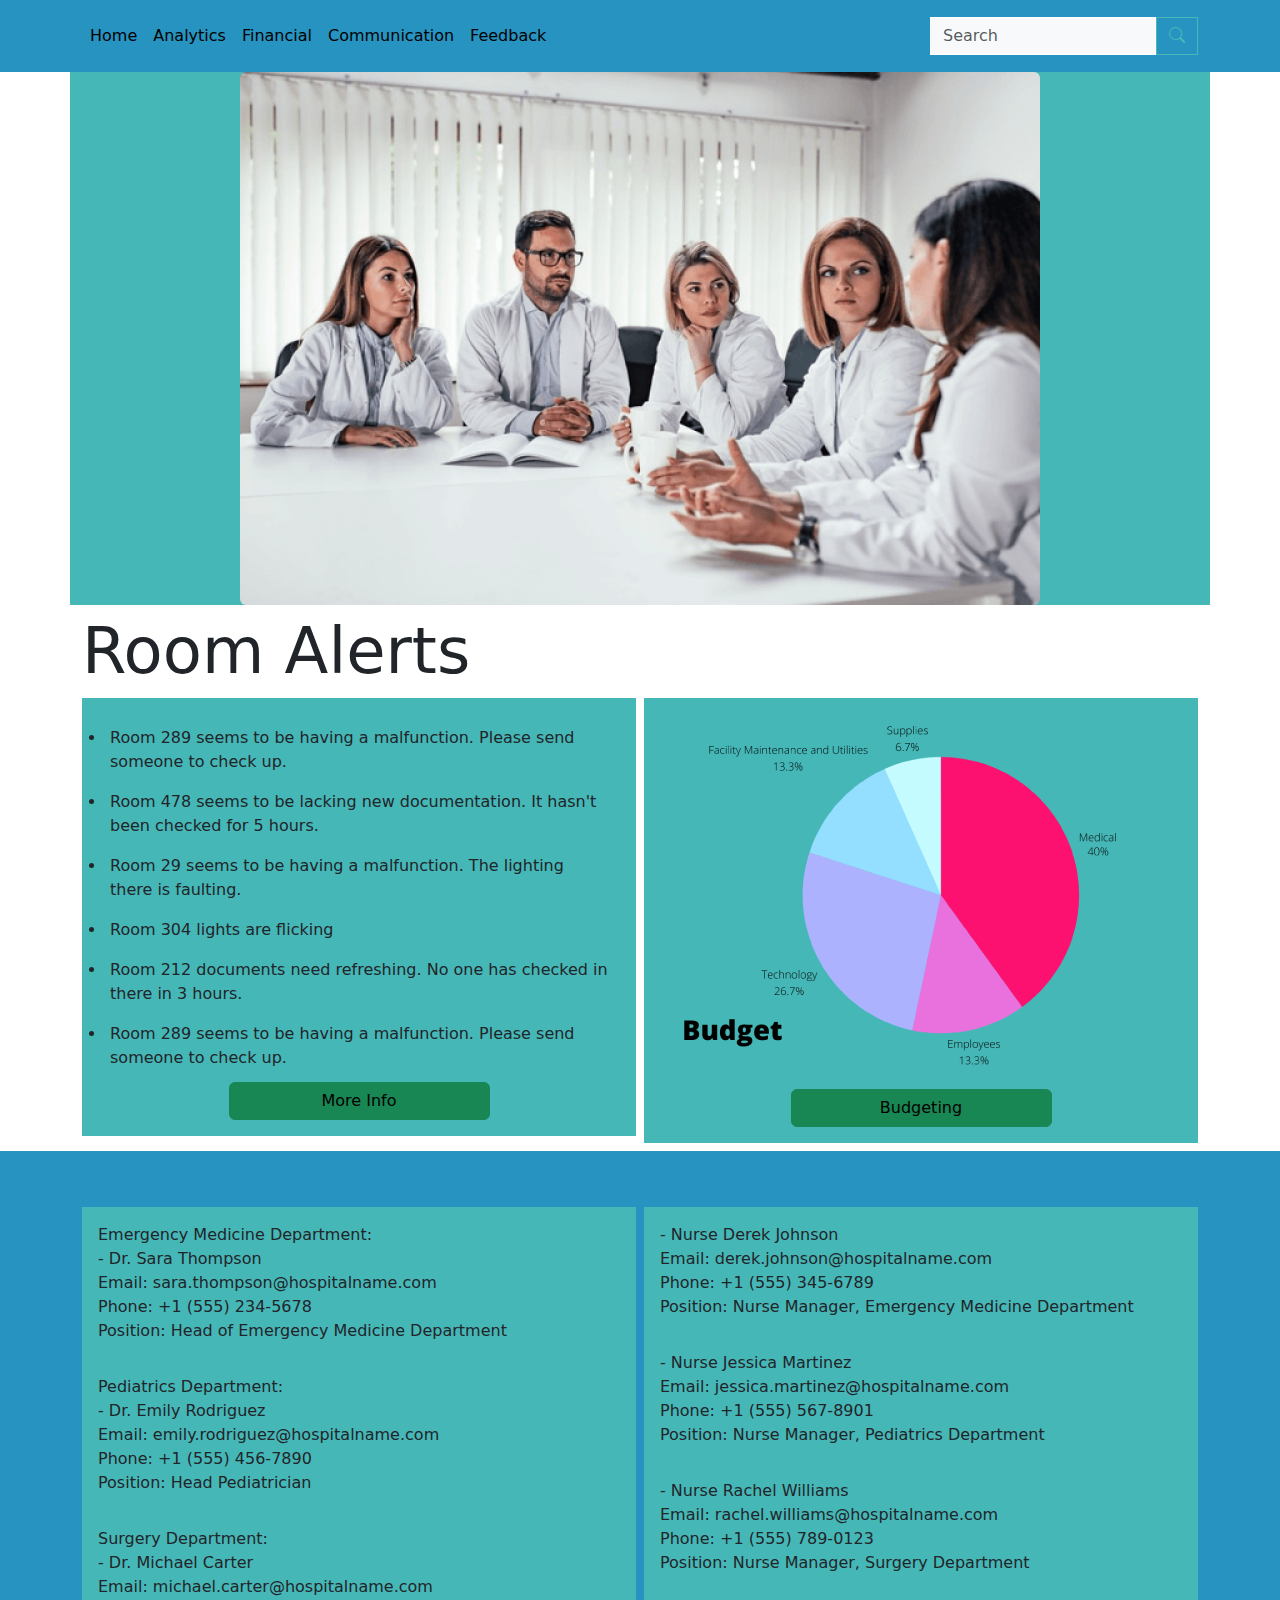
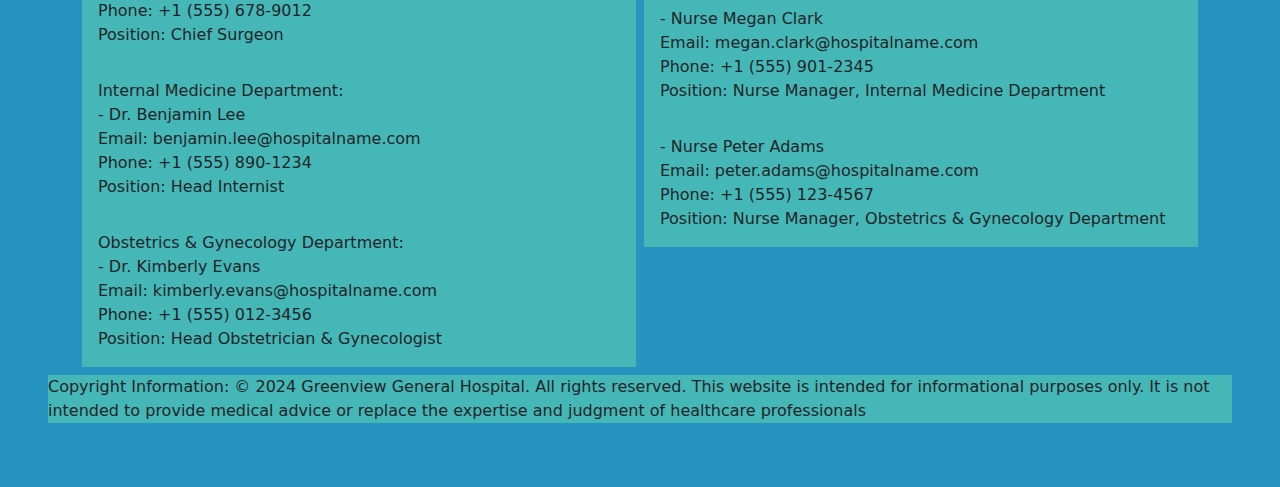
<file: index.html>
<!doctype html>
<html lang="en">

<head>
  <meta charset="utf-8">
  <meta name="viewport" content="width=device-width, initial-scale=1">
  <title>Final Project </title>
  <!-- Bootstrap CSS Link -->
  <link href="https://cdn.jsdelivr.net/npm/bootstrap@5.3.3/dist/css/bootstrap.min.css" rel="stylesheet" integrity="sha384-QWTKZyjpPEjISv5WaRU9OFeRpok6YctnYmDr5pNlyT2bRjXh0JMhjY6hW+ALEwIH" crossorigin="anonymous">
  <!-- Bootstrap Icons Link -->
  <link rel="stylesheet" href="https://cdn.jsdelivr.net/npm/bootstrap-icons@1.11.3/font/bootstrap-icons.min.css">
  <!-- Custom CSS Link -->
  <link rel="stylesheet" href="css/main.css">
</head>

<body>

  <header>
    <!-- <ul class="skip-links">
      <li></li>
      <li></li>
    </ul> -->

    <nav class="navbar navbar-expand-md  p-3 " style="background-color: #2793C1;">
      <div class="container-xl">
         <button class="navbar-toggler" type="button" data-bs-toggle="collapse" data-bs-target="#navbarSupportedContent" aria-controls="navbarSupportedContent" aria-expanded="false" aria-label="Toggle navigation">
             <span class="navbar-toggler-icon"></span>
         </button>
        <div class="collapse navbar-collapse" id="navbarSupportedContent">
            <ul class="navbar-nav me-auto mb-2 mb-lg-0">
              <li class="nav-item p-2">
                <a href="index.html">Home</a>
              </li>

              <li class="nav-item p-2">
                   <a href ="analytics.html">Analytics</a>
              </li>
              <li class="nav-item p-2">
                    <a href ="financial.html">Financial</a>
              </li>
              <li class="nav-item p-2">
                     <a href ="communication.html">Communication</a>
              </li>
              <li class="nav-item p-2">
                <a href ="feedback.html">Feedback</a>
              </li>
            </ul>
             <form class="d-flex" role="search">
               <input class="form-control text-bg-light rounded-0 border border-white" type="search" placeholder="Search" aria-label="Search">
               <button class="btn btn-outline-primary rounded-0" type="submit"><i class="bi bi-search"></i></button>
             </form>
          </div><!-- closes .navbar-collapse -->
       </div><!-- closes .container-xl -->
    </nav> <!-- closes nav -->
  </header> <!-- closes header -->
<main>
  <div class="container-xl bg-primary text-center">
      <picture>
           <img src="images/hospital-mgmt-careers-image.png" class="rounded mx-auto d-block" alt="Image of a hospital meeting with several people">
       </picture> <!-- closes picture for first picture tag -->
 
   </div>
<section id="services" class="container-xl py-2">
     <h2 class="display-3">Room Alerts</h2>
  <div class="row g-2">
    <div class="col-md-6">
      <div class="card rounded-0 border-0 ">
        <div class="card-body bg-secondary">
          <li class="card-text p-1 m-2">Room 289 seems to be having a malfunction. Please send someone to check up.</li>
          <li class="card-text p-1 m-2">Room 478 seems to be lacking new documentation. It hasn't been checked for 5 hours. </li>
          <li class="card-text p-1 m-2">Room 29 seems to be having a malfunction. The lighting there is faulting.</li>
          <li class="card-text p-1 m-2">Room 304 lights are flicking</li>
          <li class="card-text p-1 m-2">Room 212 documents need refreshing. No one has checked in there in 3 hours.</li>
          <li class="card-text p-1 m-2">Room 289 seems to be having a malfunction. Please send someone to check up.</li>
          <button type="button" class="btn btn-success d-grid gap-2 col-6 mx-auto">
            <a href="analytics.html">More Info </a>
          </button>
        </div><!-- closes .card-body -->
      </div><!-- closes .card -->
    </div><!-- closes .col -->
    <div class="col-md-6">
      <div class="card rounded-0 border-0">
        <div class="card-body bg-secondary text-center">
          <picture>
            <img src="images/piegraph-copy-500x375.png" alt="picture of piegraph-copy-500x375" class="central">
          </picture>

          <button type="button" class="btn btn-success d-grid gap-2 col-6 mx-auto">
            <a href="financial.html">Budgeting </a>
          </button>
        </div><!-- closes .card-body -->
      </div><!-- closes .card -->
       </div>
        </div>
      </div><!-- closes .card -->
    </div><!-- closes .col -->
    </div><!-- closes .row -->
  </section><!-- closes services section -->
</main>
<footer class=" p-5" style="background-color: #2793C1;">
    <section id="services" class="container-xl py-2">
      <div class="row g-2">
        <div class="col-md-6">
          <div class="card rounded-0 border-0">
               <div class="card-body bg-secondary order-0">
                       <div>
                         <p class="card-text">Emergency Medicine Department:</p>
                       </div>     
                     <div>
                         <p class="card-text">- Dr. Sara Thompson</p>
                     </div>                     
                    <div>
                       <p class="card-text">Email: sara.thompson@hospitalname.com</p>
                      </div>                     
                    <div>
                      <p class="card-text">Phone: +1 (555) 234-5678</p>
                   </div>                     
                    <div>
                     <p class="card-text">Position: Head of Emergency Medicine Department</p>
                   </div>     
             </div><!-- closes .card-body one-->

            <div class="card-body bg-secondary order-1">
                       <div>
                         <p class="card-text">Pediatrics Department:</p>
                     </div>     
                     <div>
                       <p class="card-text">- Dr. Emily Rodriguez</p>
                    </div>                     
                     <div>
                        <p class="card-text">Email: emily.rodriguez@hospitalname.com</p>
                    </div>                     
                     <div>
                         <p class="card-text">Phone: +1 (555) 456-7890</p>
                     </div>                     
                     <div>
                        <p class="card-text">Position: Head Pediatrician </p>
                     </div>     
             </div><!-- closes .card-body two -->

     <div class="card-body bg-primary order-2">
              <div>
                <p class="card-text">Surgery Department:</p>
            </div>     
            <div>
              <p class="card-text">- Dr. Michael Carter</p>
           </div>                     
            <div>
               <p class="card-text">Email: michael.carter@hospitalname.com </p>
           </div>                     
            <div>
                <p class="card-text">Phone: +1 (555) 678-9012</p>
            </div>                     
            <div>
               <p class="card-text">Position: Chief Surgeon</p>
            </div>     
       </div><!-- closes .card-body three-->

       <div class="card-body bg-secondary order-3">
           <div>
               <p class="card-text">Internal Medicine Department:</p>
             </div>     
           <div>
             <p class="card-text">- Dr. Benjamin Lee</p>
            </div>                     
            <div>
                <p class="card-text">Email: benjamin.lee@hospitalname.com</p>
             </div>                     
            <div>
                <p class="card-text">Phone: +1 (555) 890-1234</p>
             </div>                     
             <div>
                <p class="card-text">Position: Head Internist</p>
              </div>     
         </div><!-- closes .card-body four-->

         <div class="card-body bg-secondary order-4">
              <div>
                 <p class="card-text">Obstetrics & Gynecology Department: </p>
               </div>     
              <div>
                  <p class="card-text">- Dr. Kimberly Evans</p>
               </div>                     
              <div>
                  <p class="card-text">Email: kimberly.evans@hospitalname.com</p>
               </div>                     
              <div>
                  <p class="card-text">Phone: +1 (555) 012-3456</p>
               </div>                     
              <div>
                    <p class="card-text">Position: Head Obstetrician & Gynecologist</p>
              </div>     
           </div><!-- closes .card-body five  -->
          </div><!-- closes .card -->
        </div><!-- closes .col -->

<!--Start to second section in the footer-->
        <div class="col-md-6">
          <div class="card rounded-0 border-0">
               <div class="card-body bg-secondary order-0">   
                   <div>
                    <p class="card-text">- Nurse Derek Johnson</p>
                 </div>                     
                  <div>
                     <p class="card-text">Email: derek.johnson@hospitalname.com</p>
                 </div>                     
                  <div>
                      <p class="card-text">Phone: +1 (555) 345-6789</p>
                  </div>                     
                  <div>
                     <p class="card-text">Position: Nurse Manager, Emergency Medicine Department</p>
                  </div>         
             </div><!-- closes .card-body one-->

            <div class="card-body bg-secondary order-1">     
                       <div>
                         <p class="card-text">- Nurse Jessica Martinez</p>
                     </div>                     
                     <div>
                       <p class="card-text">Email: jessica.martinez@hospitalname.com</p>
                   </div>                     
                   <div>
                      <p class="card-text">Phone: +1 (555) 567-8901 </p>
                 </div>                     
                  <div>
                    <p class="card-text"> Position: Nurse Manager, Pediatrics Department</p>
                 </div>
             </div><!-- closes .card-body two -->

       <div class="card-body bg-primary order-2">
            <div>
              <p class="card-text">- Nurse Rachel Williams </p>
           </div>                     
            <div>
               <p class="card-text">Email: rachel.williams@hospitalname.com</p>
           </div>                     
            <div>
                <p class="card-text">Phone: +1 (555) 789-0123</p>
            </div>                     
            <div>
               <p class="card-text">Position: Nurse Manager, Surgery Department</p>
            </div>     
         </div><!-- closes .card-body three-->

       <div class="card-body bg-secondary order-3">   
           <div>
             <p class="card-text"> - Nurse Megan Clark </p>
            </div>                     
            <div>
                <p class="card-text">Email: megan.clark@hospitalname.com  </p>
             </div>                     
            <div>
                <p class="card-text">Phone: +1 (555) 901-2345 </p>
             </div>                     
             <div>
                <p class="card-text">Position: Nurse Manager, Internal Medicine Department</p>
              </div>     
         </div><!-- closes .card-body four-->
            
         <div class="card-body bg-secondary order-4">    
              <div>
                  <p class="card-text">- Nurse Peter Adams </p>
               </div>                     
              <div>
                  <p class="card-text">Email: peter.adams@hospitalname.com </p>
               </div>                     
              <div>
                  <p class="card-text">Phone: +1 (555) 123-4567 </p>
               </div>                     
              <div>
                    <p class="card-text">Position: Nurse Manager, Obstetrics & Gynecology Department</p>
              </div>     
           </div><!-- closes .card-body five  -->
        </div><!-- closes .col -->
      </div><!-- closes .row -->
    </section><!-- closes services section -->


    <div class="card-body bg-secondary">
      <p>Copyright Information: © 2024 Greenview General Hospital. All rights reserved.  This website is intended for informational purposes only. It is not intended to provide medical advice or replace the expertise and judgment of healthcare professionals</p> 
    </div>
</footer> <!-- closes footer -->
      <!-- Bootstrap JS Link -->
  <script src="https://cdn.jsdelivr.net/npm/bootstrap@5.3.3/dist/js/bootstrap.bundle.min.js" integrity="sha384-YvpcrYf0tY3lHB60NNkmXc5s9fDVZLESaAA55NDzOxhy9GkcIdslK1eN7N6jIeHz" crossorigin="anonymous"></script>
</body>
</html>
</file>
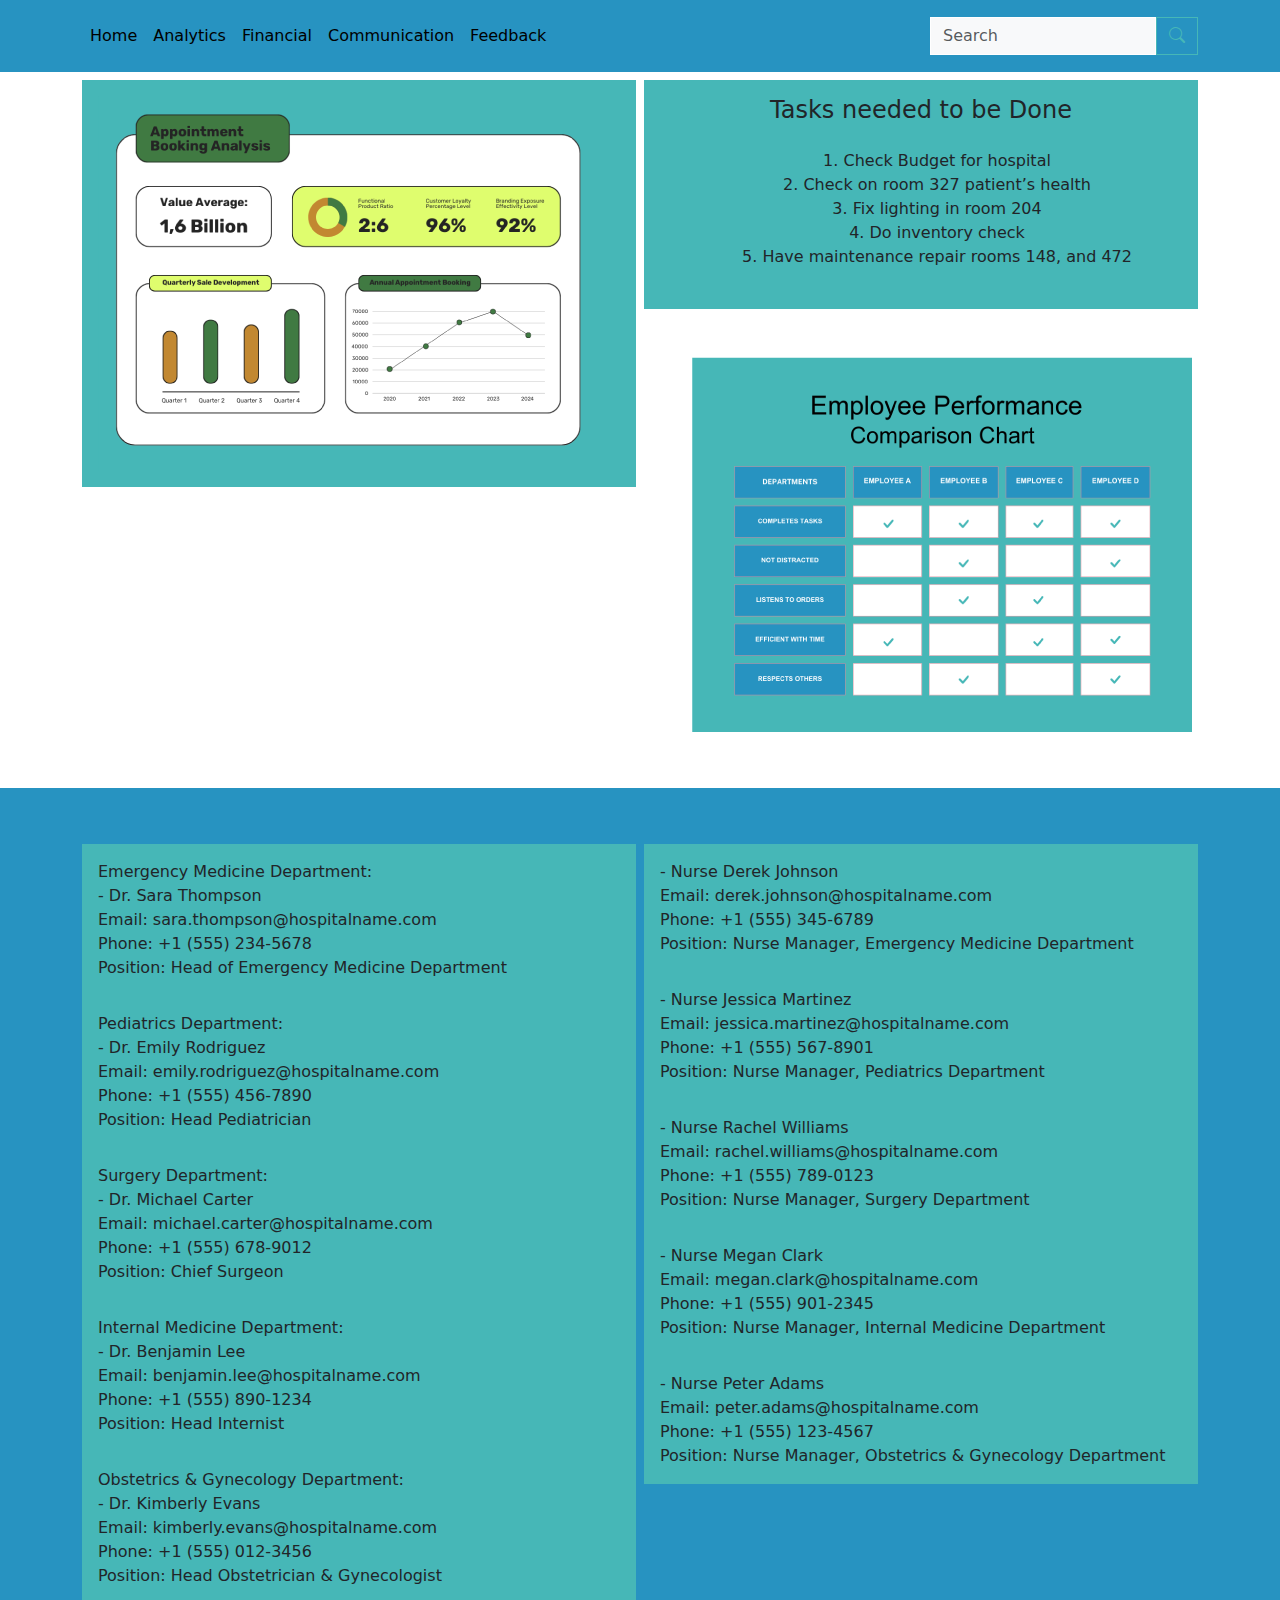
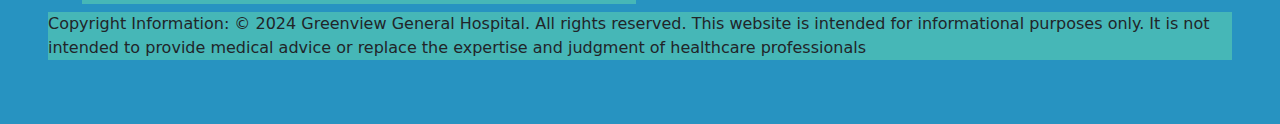
<file: analytics.html>
<!DOCTYPE html>
<html lang="en">
    <head>
        <meta charset="utf-8">
        <meta name="viewport" content="width=device-width, initial-scale=1">
        <title>Analytics</title>
        <!-- Bootstrap CSS Link -->
        <link href="https://cdn.jsdelivr.net/npm/bootstrap@5.3.3/dist/css/bootstrap.min.css" rel="stylesheet" integrity="sha384-QWTKZyjpPEjISv5WaRU9OFeRpok6YctnYmDr5pNlyT2bRjXh0JMhjY6hW+ALEwIH" crossorigin="anonymous">
        <!-- Bootstrap Icons Link -->
        <link rel="stylesheet" href="https://cdn.jsdelivr.net/npm/bootstrap-icons@1.11.3/font/bootstrap-icons.min.css">
        <!-- Custom CSS Link -->
        <link rel="stylesheet" href="css/main.css">
      </head>
<body>
    <header>
        <nav class="navbar navbar-expand-md p-3 " style="background-color: #2793C1;" >
            <div class="container-xl">
               <button class="navbar-toggler" type="button" data-bs-toggle="collapse" data-bs-target="#navbarSupportedContent" aria-controls="navbarSupportedContent" aria-expanded="false" aria-label="Toggle navigation">
                   <span class="navbar-toggler-icon"></span>
               </button>
              <div class="collapse navbar-collapse" id="navbarSupportedContent">
                  <ul class="navbar-nav me-auto mb-2 mb-lg-0">
                    <li class="nav-item p-2">
                      <a href="index.html">Home</a>
                    </li>
      
                    <li class="nav-item p-2">
                         <a href ="analytics.html">Analytics</a>
                    </li>
                    <li class="nav-item p-2">
                          <a href ="financial.html">Financial</a>
                    </li>
                    <li class="nav-item p-2">
                           <a href ="communication.html">Communication</a>
                    </li>
                    <li class="nav-item p-2">
                      <a href ="feedback.html">Feedback</a>
                    </li>
                  </ul>
                   <form class="d-flex" role="search">
                     <input class="form-control text-bg-light rounded-0 border border-white" type="search" placeholder="Search" aria-label="Search">
                     <button class="btn btn-outline-primary rounded-0" type="submit"><i class="bi bi-search"></i></button>
                   </form>
                </div><!-- closes .navbar-collapse -->
             </div><!-- closes .container-xl -->
          </nav> <!-- closes nav -->
    </header>
    <main>



<section id="services" class="container-xl py-2">
<div class="row g-2">
 <div class="col-md-6">
   <div class="card rounded-0 border-0 ">
     <div class="card-body bg-secondary">
 <picture>
  <img src="images/stats-hosptial-500x375.png" alt="image for stats for hospital">
</picture>
     </div><!-- closes .card-body -->
   </div><!-- closes .card -->
 </div><!-- closes .col -->

 <div class="col-md-6">
   <div class="card rounded-0 border-0">
     <div class="card-body bg-secondary text-center">
      <h4>Tasks needed to be Done</h4>
      <ol class="list-group-numbered m-4">
        <li class="list-group-item">Check Budget for hospital </li>
        <li class="list-group-item">Check on room 327 patient’s health</li>
        <li class="list-group-item">Fix lighting in room 204</li>
        <li class="list-group-item">Do inventory check</li>
        <li class="list-group-item">Have maintenance repair rooms 148, and 472</li>
      </ol>
   </div><!-- closes .card -->
   <div class="m-5" style="background-color: white;">
    <picture>
       <img src="images/table-stats-500x375.png" alt="image for stats for hospital">
    </picture>
</div>
 </div><!-- closes .col -->
 </div><!-- closes .row -->
</section><!-- closes services section -->



    </main>
    <footer class=" p-5" style="background-color: #2793C1;">
      <section id="services" class="container-xl py-2">
        <div class="row g-2">
          <div class="col-md-6">
            <div class="card rounded-0 border-0">
                 <div class="card-body bg-secondary order-0">
                         <div>
                           <p class="card-text">Emergency Medicine Department:</p>
                         </div>     
                       <div>
                           <p class="card-text">- Dr. Sara Thompson</p>
                       </div>                     
                      <div>
                         <p class="card-text">Email: sara.thompson@hospitalname.com</p>
                        </div>                     
                      <div>
                        <p class="card-text">Phone: +1 (555) 234-5678</p>
                     </div>                     
                      <div>
                       <p class="card-text">Position: Head of Emergency Medicine Department</p>
                     </div>     
               </div><!-- closes .card-body one-->
  
              <div class="card-body bg-secondary order-1">
                         <div>
                           <p class="card-text">Pediatrics Department:</p>
                       </div>     
                       <div>
                         <p class="card-text">- Dr. Emily Rodriguez</p>
                      </div>                     
                       <div>
                          <p class="card-text">Email: emily.rodriguez@hospitalname.com</p>
                      </div>                     
                       <div>
                           <p class="card-text">Phone: +1 (555) 456-7890</p>
                       </div>                     
                       <div>
                          <p class="card-text">Position: Head Pediatrician </p>
                       </div>     
               </div><!-- closes .card-body two -->
  
       <div class="card-body bg-primary order-2">
                <div>
                  <p class="card-text">Surgery Department:</p>
              </div>     
              <div>
                <p class="card-text">- Dr. Michael Carter</p>
             </div>                     
              <div>
                 <p class="card-text">Email: michael.carter@hospitalname.com </p>
             </div>                     
              <div>
                  <p class="card-text">Phone: +1 (555) 678-9012</p>
              </div>                     
              <div>
                 <p class="card-text">Position: Chief Surgeon</p>
              </div>     
         </div><!-- closes .card-body three-->
  
         <div class="card-body bg-secondary order-3">
             <div>
                 <p class="card-text">Internal Medicine Department:</p>
               </div>     
             <div>
               <p class="card-text">- Dr. Benjamin Lee</p>
              </div>                     
              <div>
                  <p class="card-text">Email: benjamin.lee@hospitalname.com</p>
               </div>                     
              <div>
                  <p class="card-text">Phone: +1 (555) 890-1234</p>
               </div>                     
               <div>
                  <p class="card-text">Position: Head Internist</p>
                </div>     
           </div><!-- closes .card-body four-->
  
           <div class="card-body bg-secondary order-4">
                <div>
                   <p class="card-text">Obstetrics & Gynecology Department: </p>
                 </div>     
                <div>
                    <p class="card-text">- Dr. Kimberly Evans</p>
                 </div>                     
                <div>
                    <p class="card-text">Email: kimberly.evans@hospitalname.com</p>
                 </div>                     
                <div>
                    <p class="card-text">Phone: +1 (555) 012-3456</p>
                 </div>                     
                <div>
                      <p class="card-text">Position: Head Obstetrician & Gynecologist</p>
                </div>     
             </div><!-- closes .card-body five  -->
            </div><!-- closes .card -->
          </div><!-- closes .col -->
  
  <!--Start to second section in the footer-->
          <div class="col-md-6">
            <div class="card rounded-0 border-0">
                 <div class="card-body bg-secondary order-0">   
                     <div>
                      <p class="card-text">- Nurse Derek Johnson</p>
                   </div>                     
                    <div>
                       <p class="card-text">Email: derek.johnson@hospitalname.com</p>
                   </div>                     
                    <div>
                        <p class="card-text">Phone: +1 (555) 345-6789</p>
                    </div>                     
                    <div>
                       <p class="card-text">Position: Nurse Manager, Emergency Medicine Department</p>
                    </div>         
               </div><!-- closes .card-body one-->
  
              <div class="card-body bg-secondary order-1">     
                         <div>
                           <p class="card-text">- Nurse Jessica Martinez</p>
                       </div>                     
                       <div>
                         <p class="card-text">Email: jessica.martinez@hospitalname.com</p>
                     </div>                     
                     <div>
                        <p class="card-text">Phone: +1 (555) 567-8901 </p>
                   </div>                     
                    <div>
                      <p class="card-text"> Position: Nurse Manager, Pediatrics Department</p>
                   </div>
               </div><!-- closes .card-body two -->
  
         <div class="card-body bg-primary order-2">
              <div>
                <p class="card-text">- Nurse Rachel Williams </p>
             </div>                     
              <div>
                 <p class="card-text">Email: rachel.williams@hospitalname.com</p>
             </div>                     
              <div>
                  <p class="card-text">Phone: +1 (555) 789-0123</p>
              </div>                     
              <div>
                 <p class="card-text">Position: Nurse Manager, Surgery Department</p>
              </div>     
           </div><!-- closes .card-body three-->
  
         <div class="card-body bg-secondary order-3">   
             <div>
               <p class="card-text"> - Nurse Megan Clark </p>
              </div>                     
              <div>
                  <p class="card-text">Email: megan.clark@hospitalname.com  </p>
               </div>                     
              <div>
                  <p class="card-text">Phone: +1 (555) 901-2345 </p>
               </div>                     
               <div>
                  <p class="card-text">Position: Nurse Manager, Internal Medicine Department</p>
                </div>     
           </div><!-- closes .card-body four-->
              
           <div class="card-body bg-secondary order-4">    
                <div>
                    <p class="card-text">- Nurse Peter Adams </p>
                 </div>                     
                <div>
                    <p class="card-text">Email: peter.adams@hospitalname.com </p>
                 </div>                     
                <div>
                    <p class="card-text">Phone: +1 (555) 123-4567 </p>
                 </div>                     
                <div>
                      <p class="card-text">Position: Nurse Manager, Obstetrics & Gynecology Department</p>
                </div>     
             </div><!-- closes .card-body five  -->
          </div><!-- closes .col -->
        </div><!-- closes .row -->
      </section><!-- closes services section -->
  
  
      <div class="card-body bg-secondary">
        <p>Copyright Information: © 2024 Greenview General Hospital. All rights reserved.  This website is intended for informational purposes only. It is not intended to provide medical advice or replace the expertise and judgment of healthcare professionals</p> 
      </div>
  </footer> <!-- closes footer -->
  
</body>
</html>
</file>
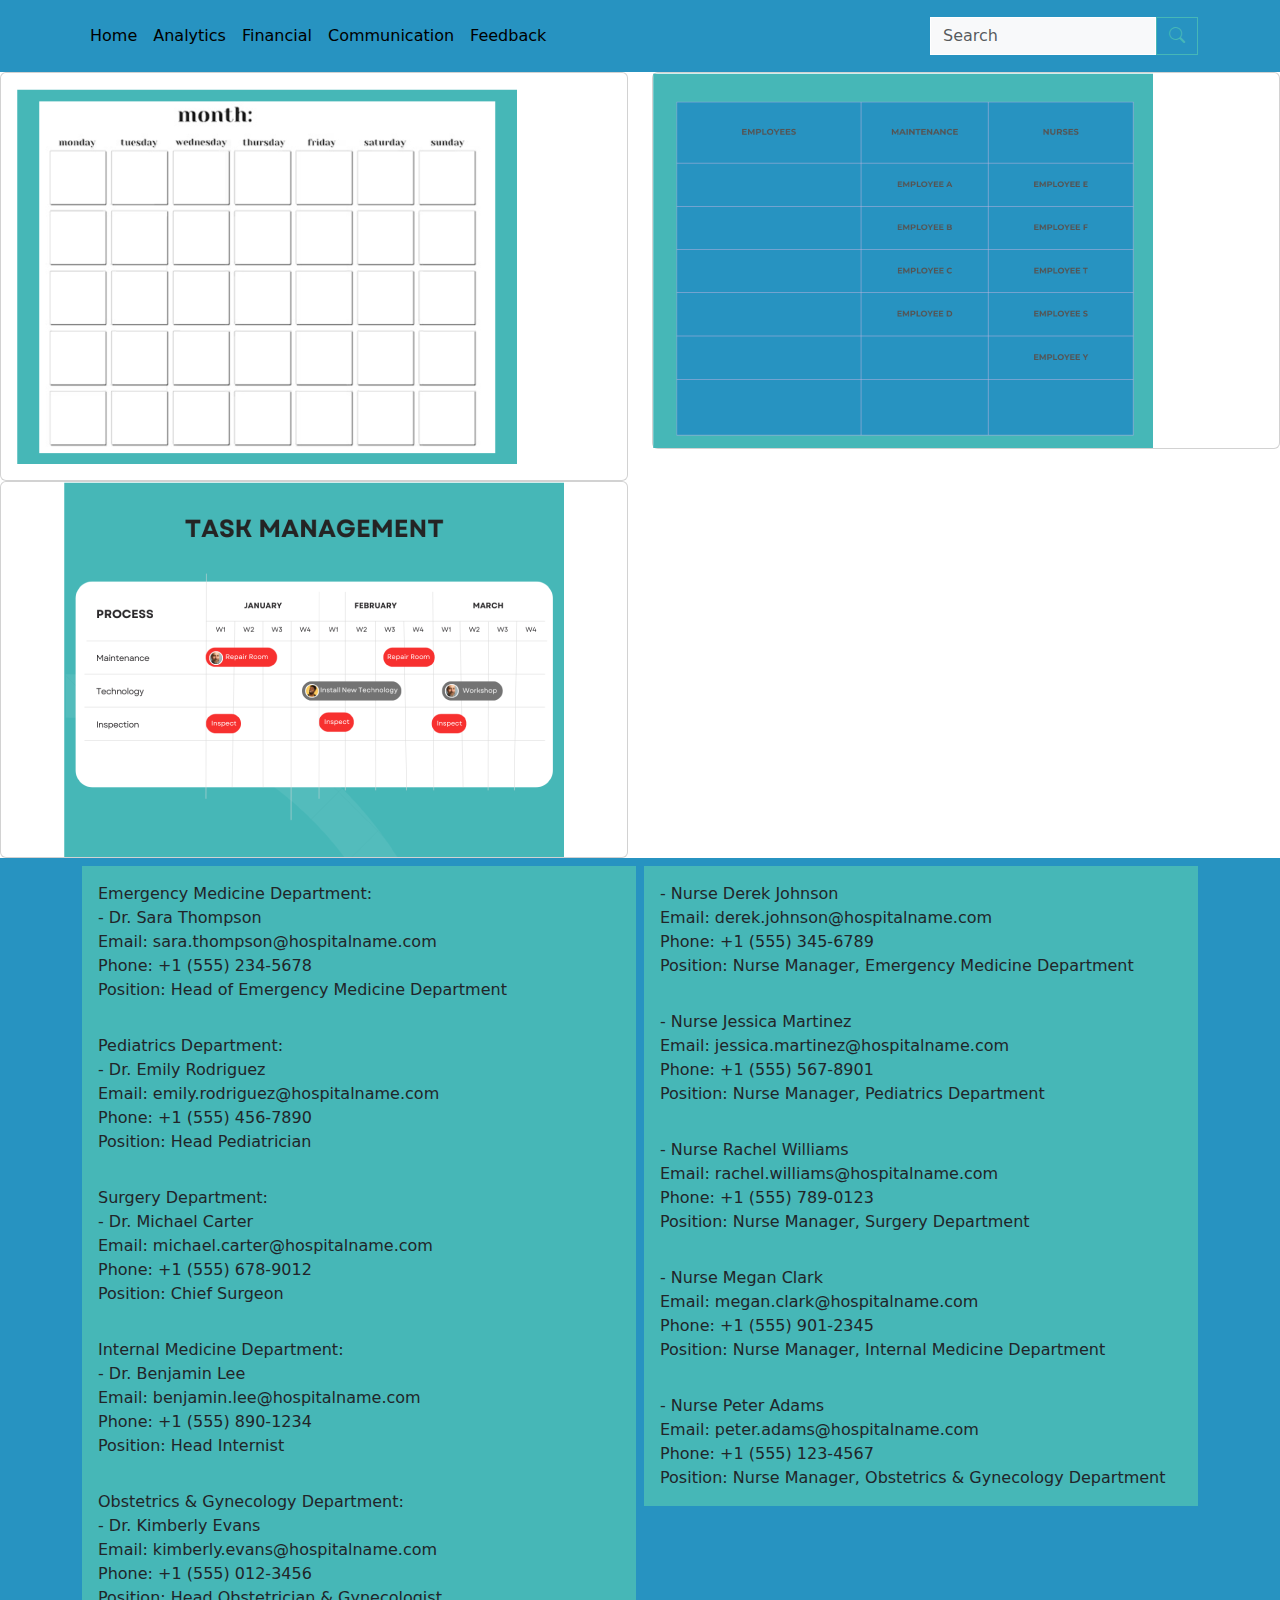
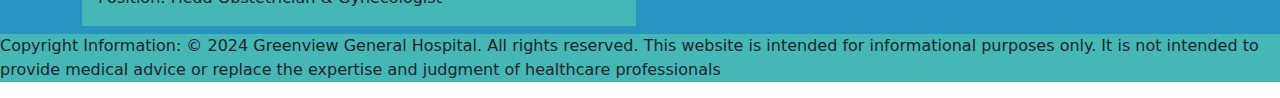
<file: communication.html>
<!DOCTYPE html>
<html lang="en">
    <head>
        <meta charset="utf-8">
        <meta name="viewport" content="width=device-width, initial-scale=1">
        <title>Communication</title>
        <!-- Bootstrap CSS Link -->
        <link href="https://cdn.jsdelivr.net/npm/bootstrap@5.3.3/dist/css/bootstrap.min.css" rel="stylesheet" integrity="sha384-QWTKZyjpPEjISv5WaRU9OFeRpok6YctnYmDr5pNlyT2bRjXh0JMhjY6hW+ALEwIH" crossorigin="anonymous">
        <!-- Bootstrap Icons Link -->
        <link rel="stylesheet" href="https://cdn.jsdelivr.net/npm/bootstrap-icons@1.11.3/font/bootstrap-icons.min.css">
        <!-- Custom CSS Link -->
        <link rel="stylesheet" href="css/main.css">
      </head>
<body>
    <header>
        <nav class="navbar navbar-expand-md p-3 " style="background-color: #2793C1;" >
            <div class="container-xl">
               <button class="navbar-toggler" type="button" data-bs-toggle="collapse" data-bs-target="#navbarSupportedContent" aria-controls="navbarSupportedContent" aria-expanded="false" aria-label="Toggle navigation">
                   <span class="navbar-toggler-icon"></span>
               </button>
              <div class="collapse navbar-collapse" id="navbarSupportedContent">
                  <ul class="navbar-nav me-auto mb-2 mb-lg-0">
                    <li class="nav-item p-2">
                      <a href="index.html">Home</a>
                    </li>
      
                    <li class="nav-item p-2">
                         <a href ="analytics.html">Analytics</a>
                    </li>
                    <li class="nav-item p-2">
                          <a href ="financial.html">Financial</a>
                    </li>
                    <li class="nav-item p-2">
                           <a href ="communication.html">Communication</a>
                    </li>
                    <li class="nav-item p-2">
                      <a href ="feedback.html">Feedback</a>
                    </li>
                  </ul>
                   <form class="d-flex" role="search">
                     <input class="form-control text-bg-light rounded-0 border border-white" type="search" placeholder="Search" aria-label="Search">
                     <button class="btn btn-outline-primary rounded-0" type="submit"><i class="bi bi-search"></i></button>
                   </form>
                </div><!-- closes .navbar-collapse -->
             </div><!-- closes .container-xl -->
          </nav> <!-- closes nav -->
    </header>
    <main>

    <div class="row align-content-center">
      <div class="col-sm-6 mb-3 mb-sm-0 border-0">
        <div class="card">
          <div class="card-body">
            <picture>
              <img src="images/calender-500x375.png" alt="image of the calender that the hospital uses">
            </picture>
          </div>
        </div>
      </div>
      <div class="col-sm-6 border-0">
        <div class="card">
            <picture>
              <img src="images/employees-500x375.png" alt="image of all the employees working at the hospital">
            </picture>
        </div>
      </div>
      <div class="col-sm-6 border-0 text-center">
        <div class="card">
            <picture>
              <img src="images/plan-week-500x375.png" alt="image of all the employees working at the hospital">
            </picture>
        </div>
      </div>
    </div>



    </main>

    <footer class="footing" style="background-color: #2793C1;">
      <section id="services" class="container-xl py-2">
        <div class="row g-2">
          <div class="col-md-6">
            <div class="card rounded-0 border-0">
                 <div class="card-body bg-secondary order-0">
                         <div>
                           <p class="card-text">Emergency Medicine Department:</p>
                         </div>     
                       <div>
                           <p class="card-text">- Dr. Sara Thompson</p>
                       </div>                     
                      <div>
                         <p class="card-text">Email: sara.thompson@hospitalname.com</p>
                        </div>                     
                      <div>
                        <p class="card-text">Phone: +1 (555) 234-5678</p>
                     </div>                     
                      <div>
                       <p class="card-text">Position: Head of Emergency Medicine Department</p>
                     </div>     
               </div><!-- closes .card-body one-->
  
              <div class="card-body bg-secondary order-1">
                         <div>
                           <p class="card-text">Pediatrics Department:</p>
                       </div>     
                       <div>
                         <p class="card-text">- Dr. Emily Rodriguez</p>
                      </div>                     
                       <div>
                          <p class="card-text">Email: emily.rodriguez@hospitalname.com</p>
                      </div>                     
                       <div>
                           <p class="card-text">Phone: +1 (555) 456-7890</p>
                       </div>                     
                       <div>
                          <p class="card-text">Position: Head Pediatrician </p>
                       </div>     
               </div><!-- closes .card-body two -->
  
       <div class="card-body bg-primary order-2">
                <div>
                  <p class="card-text">Surgery Department:</p>
              </div>     
              <div>
                <p class="card-text">- Dr. Michael Carter</p>
             </div>                     
              <div>
                 <p class="card-text">Email: michael.carter@hospitalname.com </p>
             </div>                     
              <div>
                  <p class="card-text">Phone: +1 (555) 678-9012</p>
              </div>                     
              <div>
                 <p class="card-text">Position: Chief Surgeon</p>
              </div>     
         </div><!-- closes .card-body three-->
  
         <div class="card-body bg-secondary order-3">
             <div>
                 <p class="card-text">Internal Medicine Department:</p>
               </div>     
             <div>
               <p class="card-text">- Dr. Benjamin Lee</p>
              </div>                     
              <div>
                  <p class="card-text">Email: benjamin.lee@hospitalname.com</p>
               </div>                     
              <div>
                  <p class="card-text">Phone: +1 (555) 890-1234</p>
               </div>                     
               <div>
                  <p class="card-text">Position: Head Internist</p>
                </div>     
           </div><!-- closes .card-body four-->
  
           <div class="card-body bg-secondary order-4">
                <div>
                   <p class="card-text">Obstetrics & Gynecology Department: </p>
                 </div>     
                <div>
                    <p class="card-text">- Dr. Kimberly Evans</p>
                 </div>                     
                <div>
                    <p class="card-text">Email: kimberly.evans@hospitalname.com</p>
                 </div>                     
                <div>
                    <p class="card-text">Phone: +1 (555) 012-3456</p>
                 </div>                     
                <div>
                      <p class="card-text">Position: Head Obstetrician & Gynecologist</p>
                </div>     
             </div><!-- closes .card-body five  -->
            </div><!-- closes .card -->
          </div><!-- closes .col -->
  
  <!--Start to second section in the footer-->
          <div class="col-md-6">
            <div class="card rounded-0 border-0">
                 <div class="card-body bg-secondary order-0">   
                     <div>
                      <p class="card-text">- Nurse Derek Johnson</p>
                   </div>                     
                    <div>
                       <p class="card-text">Email: derek.johnson@hospitalname.com</p>
                   </div>                     
                    <div>
                        <p class="card-text">Phone: +1 (555) 345-6789</p>
                    </div>                     
                    <div>
                       <p class="card-text">Position: Nurse Manager, Emergency Medicine Department</p>
                    </div>         
               </div><!-- closes .card-body one-->
  
              <div class="card-body bg-secondary order-1">     
                         <div>
                           <p class="card-text">- Nurse Jessica Martinez</p>
                       </div>                     
                       <div>
                         <p class="card-text">Email: jessica.martinez@hospitalname.com</p>
                     </div>                     
                     <div>
                        <p class="card-text">Phone: +1 (555) 567-8901 </p>
                   </div>                     
                    <div>
                      <p class="card-text"> Position: Nurse Manager, Pediatrics Department</p>
                   </div>
               </div><!-- closes .card-body two -->
  
         <div class="card-body bg-primary order-2">
              <div>
                <p class="card-text">- Nurse Rachel Williams </p>
             </div>                     
              <div>
                 <p class="card-text">Email: rachel.williams@hospitalname.com</p>
             </div>                     
              <div>
                  <p class="card-text">Phone: +1 (555) 789-0123</p>
              </div>                     
              <div>
                 <p class="card-text">Position: Nurse Manager, Surgery Department</p>
              </div>     
           </div><!-- closes .card-body three-->
  
         <div class="card-body bg-secondary order-3">   
             <div>
               <p class="card-text"> - Nurse Megan Clark </p>
              </div>                     
              <div>
                  <p class="card-text">Email: megan.clark@hospitalname.com  </p>
               </div>                     
              <div>
                  <p class="card-text">Phone: +1 (555) 901-2345 </p>
               </div>                     
               <div>
                  <p class="card-text">Position: Nurse Manager, Internal Medicine Department</p>
                </div>     
           </div><!-- closes .card-body four-->
              
           <div class="card-body bg-secondary order-4">    
                <div>
                    <p class="card-text">- Nurse Peter Adams </p>
                 </div>                     
                <div>
                    <p class="card-text">Email: peter.adams@hospitalname.com </p>
                 </div>                     
                <div>
                    <p class="card-text">Phone: +1 (555) 123-4567 </p>
                 </div>                     
                <div>
                      <p class="card-text">Position: Nurse Manager, Obstetrics & Gynecology Department</p>
                </div>     
             </div><!-- closes .card-body five  -->
          </div><!-- closes .col -->
        </div><!-- closes .row -->
      </section><!-- closes services section -->
  
  
      <div class="card-body bg-secondary">
        <p>Copyright Information: © 2024 Greenview General Hospital. All rights reserved.  This website is intended for informational purposes only. It is not intended to provide medical advice or replace the expertise and judgment of healthcare professionals</p> 
      </div>
  </footer> <!-- closes footer -->
  </body>
</html>
</file>
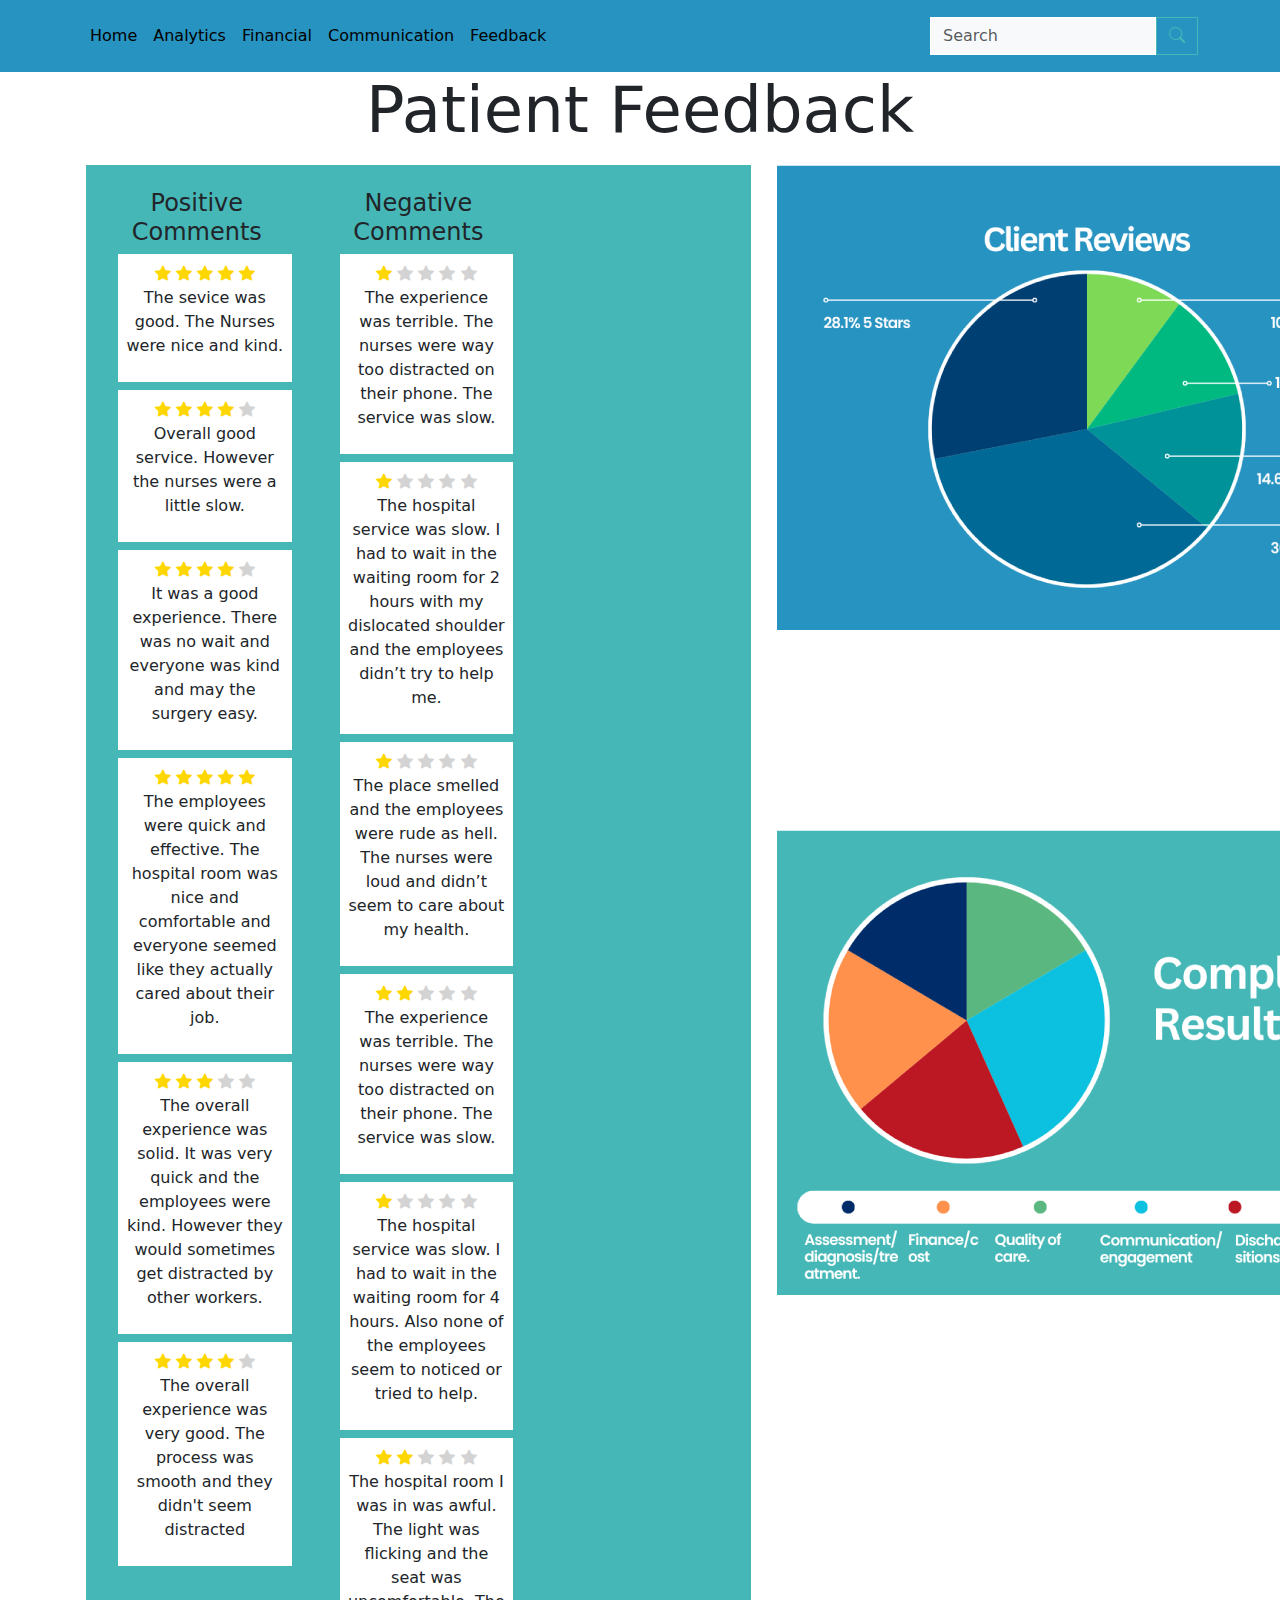
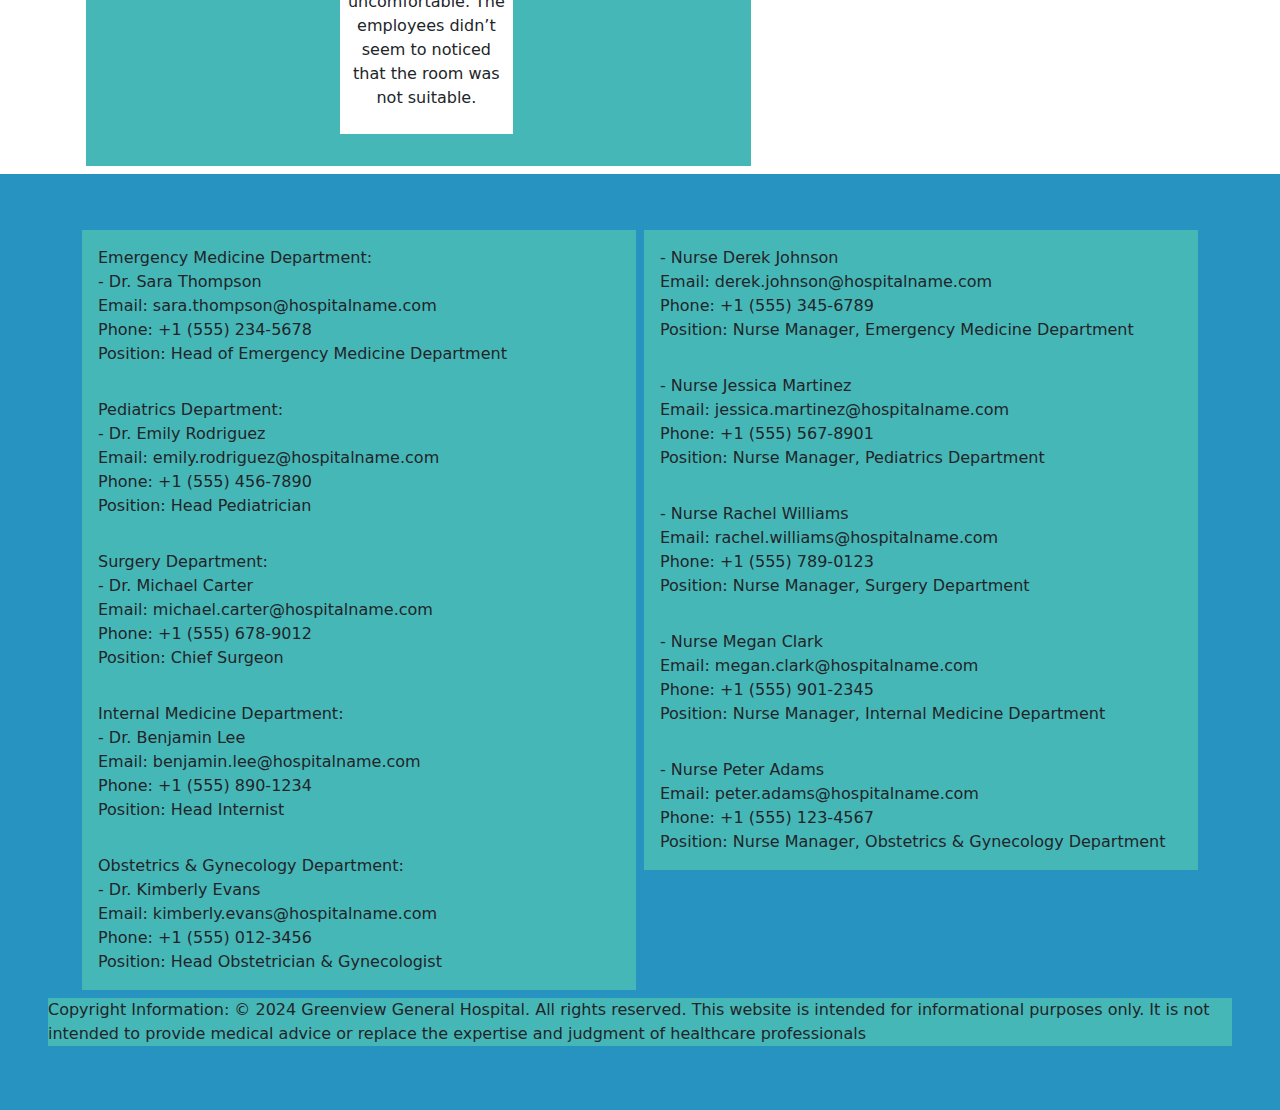
<file: feedback.html>
<!DOCTYPE html>
<html lang="en">
    <head>
        <meta charset="utf-8">
        <meta name="viewport" content="width=device-width, initial-scale=1">
        <title>Feedback</title>
        <!-- Bootstrap CSS Link -->
        <link href="https://cdn.jsdelivr.net/npm/bootstrap@5.3.3/dist/css/bootstrap.min.css" rel="stylesheet" integrity="sha384-QWTKZyjpPEjISv5WaRU9OFeRpok6YctnYmDr5pNlyT2bRjXh0JMhjY6hW+ALEwIH" crossorigin="anonymous">
        <!-- Bootstrap Icons Link -->
        <link rel="stylesheet" href="https://cdn.jsdelivr.net/npm/bootstrap-icons@1.11.3/font/bootstrap-icons.min.css">
        <!-- Custom CSS Link -->
        <link rel="stylesheet" href="css/main.css">
        <link rel="stylesheet" href="https://fonts.googleapis.com/css2?family=Material+Symbols+Outlined:opsz,wght,FILL,GRAD@20..48,100..700,0..1,-50..200" />
      </head>
<body>
    <header>
        <nav class="navbar navbar-expand-md p-3 " style="background-color: #2793C1;" >
            <div class="container-xl">
               <button class="navbar-toggler" type="button" data-bs-toggle="collapse" data-bs-target="#navbarSupportedContent" aria-controls="navbarSupportedContent" aria-expanded="false" aria-label="Toggle navigation">
                   <span class="navbar-toggler-icon"></span>
               </button>
              <div class="collapse navbar-collapse" id="navbarSupportedContent">
                  <ul class="navbar-nav me-auto mb-2 mb-lg-0">
                    <li class="nav-item p-2">
                      <a href="index.html">Home</a>
                    </li>
      
                    <li class="nav-item p-2">
                         <a href ="analytics.html">Analytics</a>
                    </li>
                    <li class="nav-item p-2">
                          <a href ="financial.html">Financial</a>
                    </li>
                    <li class="nav-item p-2">
                           <a href ="communication.html">Communication</a>
                    </li>
                    <li class="nav-item p-2">
                      <a href ="feedback.html">Feedback</a>
                    </li>
                  </ul>
                   <form class="d-flex" role="search">
                     <input class="form-control text-bg-light rounded-0 border border-white" type="search" placeholder="Search" aria-label="Search">
                     <button class="btn btn-outline-primary rounded-0" type="submit"><i class="bi bi-search"></i></button>
                   </form>
                </div><!-- closes .navbar-collapse -->
             </div><!-- closes .container-xl -->
          </nav> <!-- closes nav -->
    </header>

    
<main>
  <div class="text-center">
    <h2 class="display-3">Patient Feedback</h2>
  </div>

  <section id="services" class="container-xl py-2">
    
     <div class="container text-center">
        <div class="row row-cols-2 row-cols-lg-5 g-2 g-lg-3">
                     <div class="col p-4" style="background-color:#46B7B7;">
                      <h4>Positive Comments </h4>
                            <div class="review m-2 w-100 p-2" style="background-color: white;">
                              <i class="bi bi-star-fill" style="color:gold"></i>
                              <i class="bi bi-star-fill" style="color:gold"></i>
                              <i class="bi bi-star-fill" style="color:gold"></i>
                              <i class="bi bi-star-fill" style="color:gold"></i>
                              <i class="bi bi-star-fill" style="color:gold"></i>
                              <p>The sevice was good. The Nurses were nice and kind.</p>
                            </div>
                            <div class="review m-2 w-100 p-2" style="background-color: white;">
                              <i class="bi bi-star-fill" style="color:gold"></i>
                              <i class="bi bi-star-fill" style="color:gold"></i>
                              <i class="bi bi-star-fill" style="color:gold"></i>
                              <i class="bi bi-star-fill" style="color:gold"></i>
                              <i class="bi bi-star-fill" style="color:lightgray"></i>
                             <p>Overall good service. However the nurses were a little slow.</p>  
                            </div>
                            <div class="review m-2 w-100 p-2" style="background-color: white;">
                              <i class="bi bi-star-fill" style="color:gold"></i>
                              <i class="bi bi-star-fill" style="color:gold"></i>
                              <i class="bi bi-star-fill" style="color:gold"></i>
                              <i class="bi bi-star-fill" style="color:gold"></i>
                              <i class="bi bi-star-fill" style="color:lightgray"></i>
                              <p>It was a good experience. There was no wait and everyone was kind and may the surgery easy.
                            </div>
                            <div class="review m-2 w-100 p-2" style="background-color: white;">
                              <i class="bi bi-star-fill" style="color:gold"></i>
                              <i class="bi bi-star-fill" style="color:gold"></i>
                              <i class="bi bi-star-fill" style="color:gold"></i>
                              <i class="bi bi-star-fill" style="color:gold"></i>
                              <i class="bi bi-star-fill" style="color:gold"></i>
                              <p>The employees were quick and effective. The hospital room was nice and comfortable and everyone seemed like they actually cared about their job.</p>
                            </div>
                            <div class="review m-2 w-100 p-2" style="background-color: white;">
                              <i class="bi bi-star-fill" style="color:gold"></i>
                              <i class="bi bi-star-fill" style="color:gold"></i>
                              <i class="bi bi-star-fill" style="color:gold"></i>
                              <i class="bi bi-star-fill" style="color:lightgray"></i>
                              <i class="bi bi-star-fill" style="color:lightgray"></i>
                              <p>The overall experience was solid. It was very quick and the employees were kind. However they would sometimes get distracted by other workers.</p>
                            </div>
                            <div class="review m-2 w-100 p-2" style="background-color: white;"> 
                              <i class="bi bi-star-fill" style="color:gold"></i>
                              <i class="bi bi-star-fill" style="color:gold"></i>
                              <i class="bi bi-star-fill" style="color:gold"></i>
                              <i class="bi bi-star-fill" style="color:gold"></i>
                              <i class="bi bi-star-fill" style="color:lightgray"></i>
                              <p>The overall experience was very good. The process was smooth and they didn't seem distracted</p>
                            </div>
                       </div>
                  <div class="col p-4" style="background-color:#46B7B7;">
                    <h4>Negative Comments </h4>
                    <div class="review m-2 w-100 p-2" style="background-color: white;">
                      <i class="bi bi-star-fill" style="color:gold"></i>
                      <i class="bi bi-star-fill" style="color:lightgray"></i>
                      <i class="bi bi-star-fill" style="color:lightgray"></i>
                      <i class="bi bi-star-fill" style="color:lightgray"></i>
                      <i class="bi bi-star-fill" style="color:lightgray"></i>
                      <p>The experience was terrible. The nurses were way too distracted on their phone. The service was slow.</p>
                    </div>
                    <div class="review m-2 w-100 p-2" style="background-color: white;"> 
                      <i class="bi bi-star-fill" style="color:gold"></i>
                      <i class="bi bi-star-fill" style="color:lightgray"></i>
                      <i class="bi bi-star-fill" style="color:lightgray"></i>
                      <i class="bi bi-star-fill" style="color:lightgray"></i>
                      <i class="bi bi-star-fill" style="color:lightgray"></i>
                      <p>The hospital service was slow. I had to wait in the waiting room for 2 hours with my dislocated shoulder and the employees didn’t try to help me.</p>
                    </div>
                    <div class="review m-2 w-100 p-2" style="background-color: white;">
                      <i class="bi bi-star-fill" style="color:gold"></i>
                      <i class="bi bi-star-fill" style="color:lightgray"></i>
                      <i class="bi bi-star-fill" style="color:lightgray"></i>
                      <i class="bi bi-star-fill" style="color:lightgray"></i>
                      <i class="bi bi-star-fill" style="color:lightgray"></i>
                      <p>The place smelled and the employees were rude as hell. The nurses were loud and didn’t seem to care about my health.</p>
                    </div>
                    <div class="review m-2 w-100 p-2" style="background-color: white;">
                      <i class="bi bi-star-fill" style="color:gold"></i>
                      <i class="bi bi-star-fill" style="color:gold"></i>
                      <i class="bi bi-star-fill" style="color:lightgray"></i>
                      <i class="bi bi-star-fill" style="color:lightgray"></i>
                      <i class="bi bi-star-fill" style="color:lightgray"></i>
                      <p>The experience was terrible. The nurses were way too distracted on their phone. The service was slow.</p>
                    </div>
                    <div class="review m-2 w-100 p-2" style="background-color: white;">
                      <i class="bi bi-star-fill" style="color:gold"></i>
                      <i class="bi bi-star-fill" style="color:lightgray"></i>
                      <i class="bi bi-star-fill" style="color:lightgray"></i>
                      <i class="bi bi-star-fill" style="color:lightgray"></i>
                      <i class="bi bi-star-fill" style="color:lightgray"></i>
                      <p>The hospital service was slow. I had to wait in the waiting room for 4 hours. Also none of the employees seem to noticed or tried to help.</p>
                    </div>
                    <div class="review m-2 w-100 p-2" style="background-color: white;"> 
                      <i class="bi bi-star-fill" style="color:gold"></i>
                      <i class="bi bi-star-fill" style="color:gold"></i>
                      <i class="bi bi-star-fill" style="color:lightgray"></i>
                      <i class="bi bi-star-fill" style="color:lightgray"></i>
                      <i class="bi bi-star-fill" style="color:lightgray"></i>
                      <p>The hospital room I was in was awful. The light was flicking and the seat was uncomfortable. The employees didn’t seem to noticed that the room was not suitable.</p>
                    </div>
                 </div>
                 <div class="col" style="background-color:#46B7B7;">
                     <div class="card-body bg-secondary text-center">
                         <picture class="client">
                            <img src="images/client-review-620x465.png" alt="picture of client review graph">
                            <img src="images/complaint-results-620x465.png" alt="image of the results of the filtered piegraph that shows complaint" class="complaint">
                         </picture>
                     </div><!-- closes .card-body -->
             </div> <!--End of column with image-->
         </div> <!--closes row row -->
     </div> <!--closes containers-->
   </section><!-- closes services section -->

</main>

    <footer class=" p-5" style="background-color: #2793C1;">
      <section id="services" class="container-xl py-2">
        <div class="row g-2">
          <div class="col-md-6">
            <div class="card rounded-0 border-0">
                 <div class="card-body bg-secondary order-0">
                         <div>
                           <p class="card-text">Emergency Medicine Department:</p>
                         </div>     
                       <div>
                           <p class="card-text">- Dr. Sara Thompson</p>
                       </div>                     
                      <div>
                         <p class="card-text">Email: sara.thompson@hospitalname.com</p>
                        </div>                     
                      <div>
                        <p class="card-text">Phone: +1 (555) 234-5678</p>
                     </div>                     
                      <div>
                       <p class="card-text">Position: Head of Emergency Medicine Department</p>
                     </div>     
               </div><!-- closes .card-body one-->
  
              <div class="card-body bg-secondary order-1">
                         <div>
                           <p class="card-text">Pediatrics Department:</p>
                       </div>     
                       <div>
                         <p class="card-text">- Dr. Emily Rodriguez</p>
                      </div>                     
                       <div>
                          <p class="card-text">Email: emily.rodriguez@hospitalname.com</p>
                      </div>                     
                       <div>
                           <p class="card-text">Phone: +1 (555) 456-7890</p>
                       </div>                     
                       <div>
                          <p class="card-text">Position: Head Pediatrician </p>
                       </div>     
               </div><!-- closes .card-body two -->
  
       <div class="card-body bg-primary order-2">
                <div>
                  <p class="card-text">Surgery Department:</p>
              </div>     
              <div>
                <p class="card-text">- Dr. Michael Carter</p>
             </div>                     
              <div>
                 <p class="card-text">Email: michael.carter@hospitalname.com </p>
             </div>                     
              <div>
                  <p class="card-text">Phone: +1 (555) 678-9012</p>
              </div>                     
              <div>
                 <p class="card-text">Position: Chief Surgeon</p>
              </div>     
         </div><!-- closes .card-body three-->
  
         <div class="card-body bg-secondary order-3">
             <div>
                 <p class="card-text">Internal Medicine Department:</p>
               </div>     
             <div>
               <p class="card-text">- Dr. Benjamin Lee</p>
              </div>                     
              <div>
                  <p class="card-text">Email: benjamin.lee@hospitalname.com</p>
               </div>                     
              <div>
                  <p class="card-text">Phone: +1 (555) 890-1234</p>
               </div>                     
               <div>
                  <p class="card-text">Position: Head Internist</p>
                </div>     
           </div><!-- closes .card-body four-->
  
           <div class="card-body bg-secondary order-4">
                <div>
                   <p class="card-text">Obstetrics & Gynecology Department: </p>
                 </div>     
                <div>
                    <p class="card-text">- Dr. Kimberly Evans</p>
                 </div>                     
                <div>
                    <p class="card-text">Email: kimberly.evans@hospitalname.com</p>
                 </div>                     
                <div>
                    <p class="card-text">Phone: +1 (555) 012-3456</p>
                 </div>                     
                <div>
                      <p class="card-text">Position: Head Obstetrician & Gynecologist</p>
                </div>     
             </div><!-- closes .card-body five  -->
            </div><!-- closes .card -->
          </div><!-- closes .col -->
  
  <!--Start to second section in the footer-->
          <div class="col-md-6">
            <div class="card rounded-0 border-0">
                 <div class="card-body bg-secondary order-0">   
                     <div>
                      <p class="card-text">- Nurse Derek Johnson</p>
                   </div>                     
                    <div>
                       <p class="card-text">Email: derek.johnson@hospitalname.com</p>
                   </div>                     
                    <div>
                        <p class="card-text">Phone: +1 (555) 345-6789</p>
                    </div>                     
                    <div>
                       <p class="card-text">Position: Nurse Manager, Emergency Medicine Department</p>
                    </div>         
               </div><!-- closes .card-body one-->
  
              <div class="card-body bg-secondary order-1">     
                         <div>
                           <p class="card-text">- Nurse Jessica Martinez</p>
                       </div>                     
                       <div>
                         <p class="card-text">Email: jessica.martinez@hospitalname.com</p>
                     </div>                     
                     <div>
                        <p class="card-text">Phone: +1 (555) 567-8901 </p>
                   </div>                     
                    <div>
                      <p class="card-text"> Position: Nurse Manager, Pediatrics Department</p>
                   </div>
               </div><!-- closes .card-body two -->
  
         <div class="card-body bg-primary order-2">
              <div>
                <p class="card-text">- Nurse Rachel Williams </p>
             </div>                     
              <div>
                 <p class="card-text">Email: rachel.williams@hospitalname.com</p>
             </div>                     
              <div>
                  <p class="card-text">Phone: +1 (555) 789-0123</p>
              </div>                     
              <div>
                 <p class="card-text">Position: Nurse Manager, Surgery Department</p>
              </div>     
           </div><!-- closes .card-body three-->
  
         <div class="card-body bg-secondary order-3">   
             <div>
               <p class="card-text"> - Nurse Megan Clark </p>
              </div>                     
              <div>
                  <p class="card-text">Email: megan.clark@hospitalname.com  </p>
               </div>                     
              <div>
                  <p class="card-text">Phone: +1 (555) 901-2345 </p>
               </div>                     
               <div>
                  <p class="card-text">Position: Nurse Manager, Internal Medicine Department</p>
                </div>     
           </div><!-- closes .card-body four-->
              
           <div class="card-body bg-secondary order-4">    
                <div>
                    <p class="card-text">- Nurse Peter Adams </p>
                 </div>                     
                <div>
                    <p class="card-text">Email: peter.adams@hospitalname.com </p>
                 </div>                     
                <div>
                    <p class="card-text">Phone: +1 (555) 123-4567 </p>
                 </div>                     
                <div>
                      <p class="card-text">Position: Nurse Manager, Obstetrics & Gynecology Department</p>
                </div>     
             </div><!-- closes .card-body five  -->
          </div><!-- closes .col -->
        </div><!-- closes .row -->
      </section><!-- closes services section -->
  
      <div class="card-body bg-secondary">
        <p>Copyright Information: © 2024 Greenview General Hospital. All rights reserved.  This website is intended for informational purposes only. It is not intended to provide medical advice or replace the expertise and judgment of healthcare professionals</p> 
      </div>
  </footer> <!-- closes footer -->
</body>
</html>
</file>
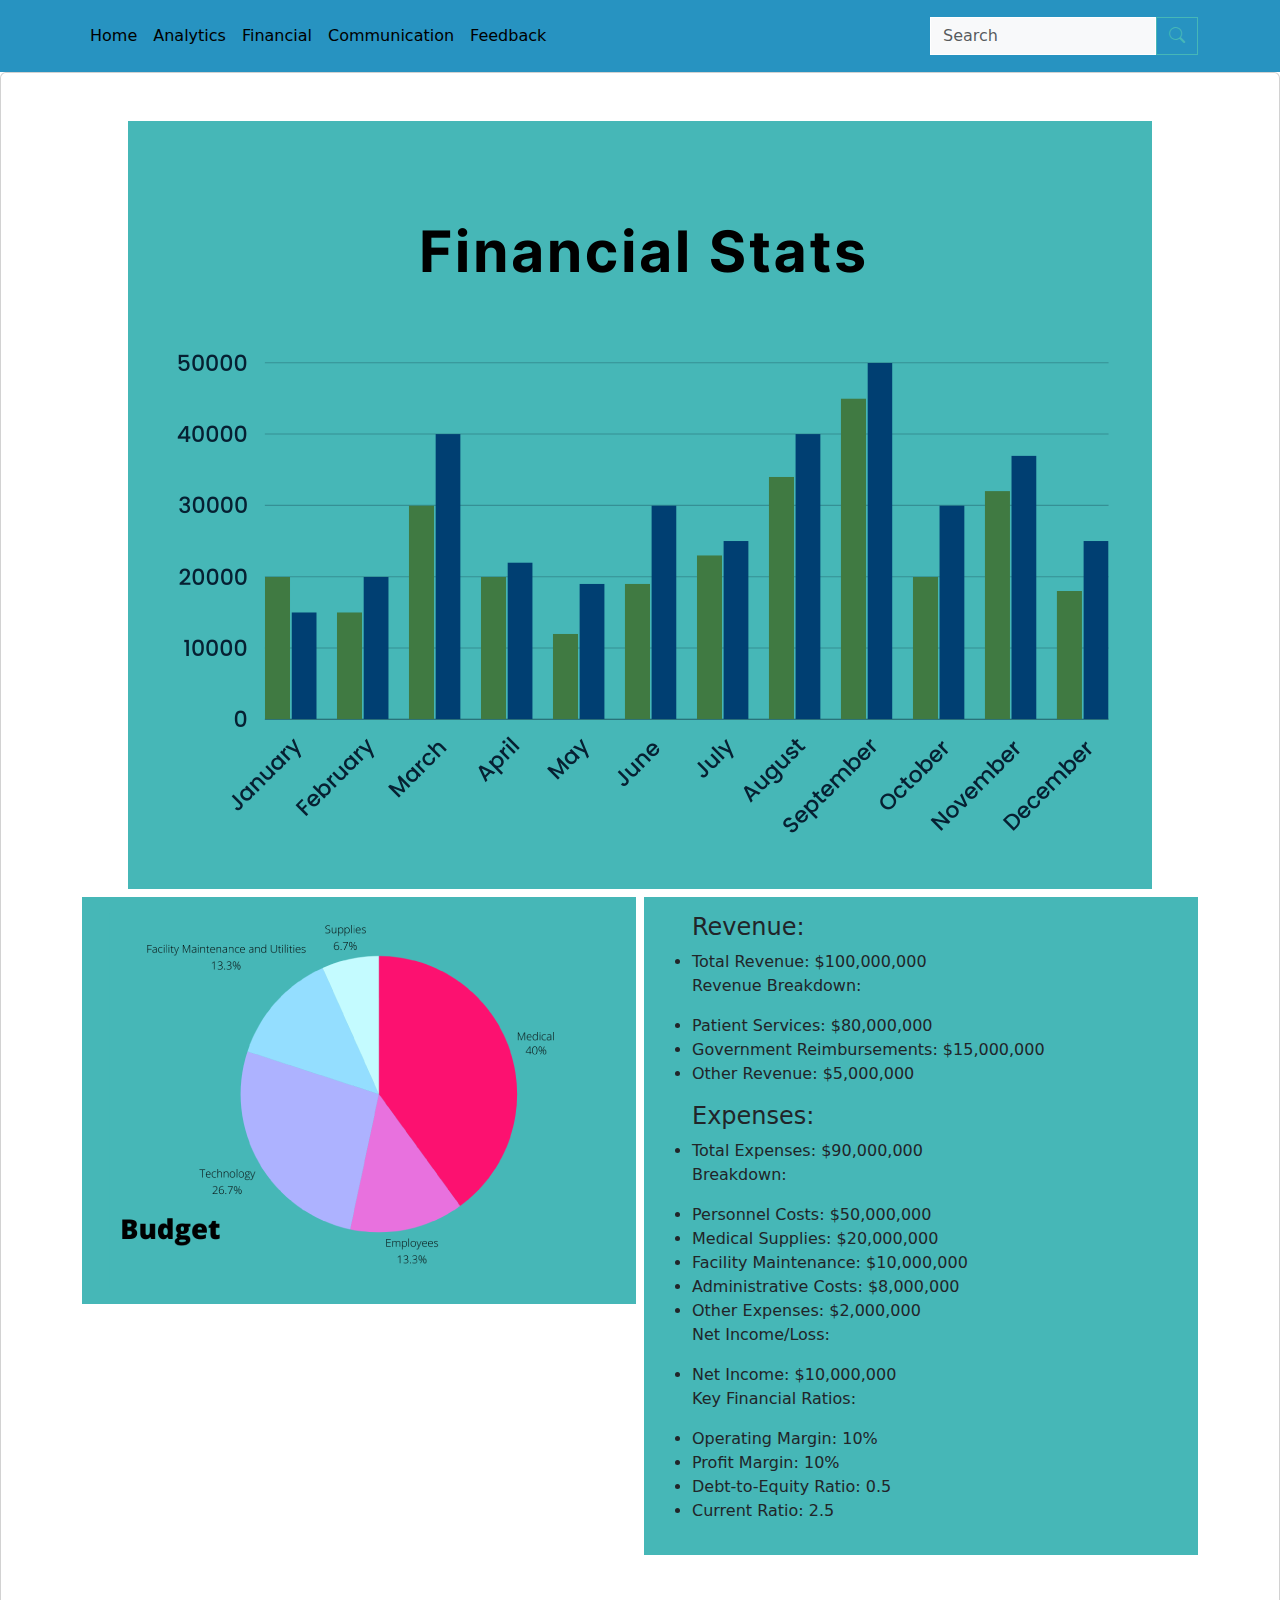
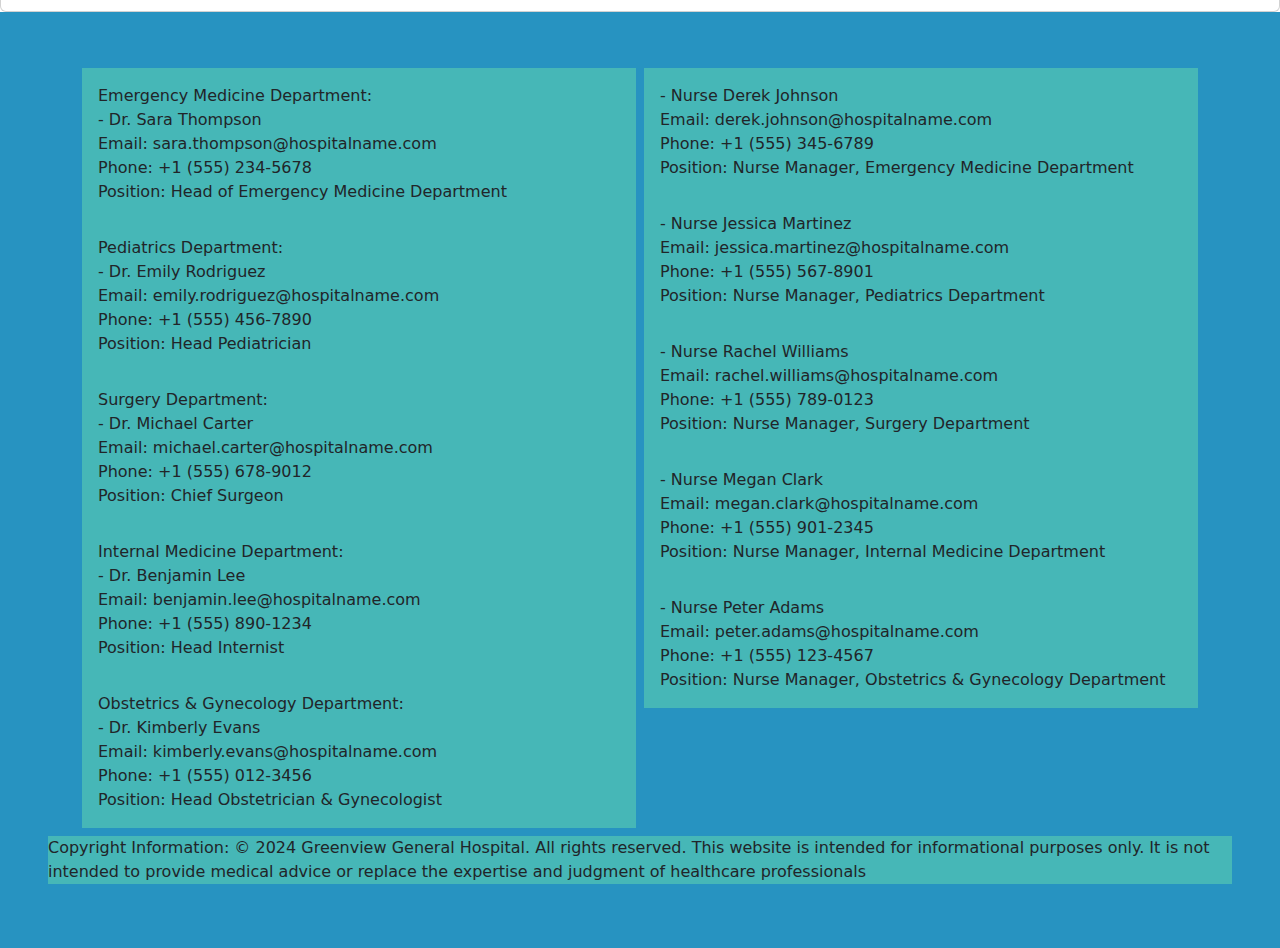
<file: financial.html>
<!DOCTYPE html>
<html lang="en">
    <head>
        <meta charset="utf-8">
        <meta name="viewport" content="width=device-width, initial-scale=1">
        <title>Financial</title>
        <!-- Bootstrap CSS Link -->
        <link href="https://cdn.jsdelivr.net/npm/bootstrap@5.3.3/dist/css/bootstrap.min.css" rel="stylesheet" integrity="sha384-QWTKZyjpPEjISv5WaRU9OFeRpok6YctnYmDr5pNlyT2bRjXh0JMhjY6hW+ALEwIH" crossorigin="anonymous">
        <!-- Bootstrap Icons Link -->
        <link rel="stylesheet" href="https://cdn.jsdelivr.net/npm/bootstrap-icons@1.11.3/font/bootstrap-icons.min.css">
        <!-- Custom CSS Link -->
        <link rel="stylesheet" href="css/main.css">
      </head>
<body>
    <header>
        <nav class="navbar navbar-expand-md p-3 " style="background-color: #2793C1;" >
            <div class="container-xl">
               <button class="navbar-toggler" type="button" data-bs-toggle="collapse" data-bs-target="#navbarSupportedContent" aria-controls="navbarSupportedContent" aria-expanded="false" aria-label="Toggle navigation">
                   <span class="navbar-toggler-icon"></span>
               </button>
              <div class="collapse navbar-collapse" id="navbarSupportedContent">
                  <ul class="navbar-nav me-auto mb-2 mb-lg-0">
                    <li class="nav-item p-2">
                      <a href="index.html">Home</a>
                    </li>
      
                    <li class="nav-item p-2">
                         <a href ="analytics.html">Analytics</a>
                    </li>
                    <li class="nav-item p-2">
                          <a href ="financial.html">Financial</a>
                    </li>
                    <li class="nav-item p-2">
                           <a href ="communication.html">Communication</a>
                    </li>
                    <li class="nav-item p-2">
                      <a href ="feedback.html">Feedback</a>
                    </li>
                  </ul>
                   <form class="d-flex" role="search">
                     <input class="form-control text-bg-light rounded-0 border border-white" type="search" placeholder="Search" aria-label="Search">
                     <button class="btn btn-outline-primary rounded-0" type="submit"><i class="bi bi-search"></i></button>
                   </form>
                </div><!-- closes .navbar-collapse -->
             </div><!-- closes .container-xl -->
          </nav> <!-- closes nav -->
    </header>
    <main class="card text-center p-5"  style="background-color: white;">
      <section>
        <picture>
          <img src="images/financial-graph.png" alt="image of graph showing money stats">
        </picture>
                
      </section>

<section id="services" class="container-xl py-2">
  <div class="row g-2">
    <div class="col-md-6">
      <div class="card rounded-0 border-0 ">
        <div class="card-body bg-secondary">
          <picture>
            <img src="images/piegraph-copy-500x375.png" alt="image of piegraph-copy-500x375">
          </picture>
        </div><!-- closes .card-body -->
      </div><!-- closes .card -->
    </div><!-- closes .col -->

    <!-- Start to second card-->
    <div class="col-md-6">
      <div class="card rounded-0 border-0">
        <div id="list" class="card-body bg-secondary ">
          <ul>
            <h4 class="card-title">Revenue:</h4>
            <li>Total Revenue: $100,000,000</li>
            <p>Revenue Breakdown:</p>
            <li>Patient Services: $80,000,000</li>
            <li>Government Reimbursements: $15,000,000</li>
            <li>Other Revenue: $5,000,000</li>
          </ul>
          <ul >
            <h4 class="card-title">Expenses:</h4>
            <li>Total Expenses: $90,000,000</li>
            <p> Breakdown:</p>
            <li>Personnel Costs: $50,000,000</li>
            <li>Medical Supplies: $20,000,000</li>
            <li>Facility Maintenance: $10,000,000</li>
            <li>Administrative Costs: $8,000,000</li>
            <li>Other Expenses: $2,000,000</li>
            <p> Net Income/Loss:</p>
            <li>Net Income: $10,000,000</li>
            <p>Key Financial Ratios:</p>
            <li>Operating Margin: 10%</li>
            <li>Profit Margin: 10%</li>
            <li>Debt-to-Equity Ratio: 0.5</li>
            <li>Current Ratio: 2.5</li>
          </ul> 
        </div><!-- closes .card-body -->
      </div><!-- closes .card -->
       </div>
        </div>
      </div><!-- closes .card -->
    </div><!-- closes .col and end of second card-->
    </div><!-- closes .row -->
  </section><!-- closes services section -->

    </main>
    <footer class=" p-5" style="background-color: #2793C1;">
      <section id="services" class="container-xl py-2">
        <div class="row g-2">
          <div class="col-md-6">
            <div class="card rounded-0 border-0">
                 <div class="card-body bg-secondary order-0">
                         <div>
                           <p class="card-text">Emergency Medicine Department:</p>
                         </div>     
                       <div>
                           <p class="card-text">- Dr. Sara Thompson</p>
                       </div>                     
                      <div>
                         <p class="card-text">Email: sara.thompson@hospitalname.com</p>
                        </div>                     
                      <div>
                        <p class="card-text">Phone: +1 (555) 234-5678</p>
                     </div>                     
                      <div>
                       <p class="card-text">Position: Head of Emergency Medicine Department</p>
                     </div>     
               </div><!-- closes .card-body one-->
  
              <div class="card-body bg-secondary order-1">
                         <div>
                           <p class="card-text">Pediatrics Department:</p>
                       </div>     
                       <div>
                         <p class="card-text">- Dr. Emily Rodriguez</p>
                      </div>                     
                       <div>
                          <p class="card-text">Email: emily.rodriguez@hospitalname.com</p>
                      </div>                     
                       <div>
                           <p class="card-text">Phone: +1 (555) 456-7890</p>
                       </div>                     
                       <div>
                          <p class="card-text">Position: Head Pediatrician </p>
                       </div>     
               </div><!-- closes .card-body two -->
  
       <div class="card-body bg-primary order-2">
                <div>
                  <p class="card-text">Surgery Department:</p>
              </div>     
              <div>
                <p class="card-text">- Dr. Michael Carter</p>
             </div>                     
              <div>
                 <p class="card-text">Email: michael.carter@hospitalname.com </p>
             </div>                     
              <div>
                  <p class="card-text">Phone: +1 (555) 678-9012</p>
              </div>                     
              <div>
                 <p class="card-text">Position: Chief Surgeon</p>
              </div>     
         </div><!-- closes .card-body three-->
  
         <div class="card-body bg-secondary order-3">
             <div>
                 <p class="card-text">Internal Medicine Department:</p>
               </div>     
             <div>
               <p class="card-text">- Dr. Benjamin Lee</p>
              </div>                     
              <div>
                  <p class="card-text">Email: benjamin.lee@hospitalname.com</p>
               </div>                     
              <div>
                  <p class="card-text">Phone: +1 (555) 890-1234</p>
               </div>                     
               <div>
                  <p class="card-text">Position: Head Internist</p>
                </div>     
           </div><!-- closes .card-body four-->
  
           <div class="card-body bg-secondary order-4">
                <div>
                   <p class="card-text">Obstetrics & Gynecology Department: </p>
                 </div>     
                <div>
                    <p class="card-text">- Dr. Kimberly Evans</p>
                 </div>                     
                <div>
                    <p class="card-text">Email: kimberly.evans@hospitalname.com</p>
                 </div>                     
                <div>
                    <p class="card-text">Phone: +1 (555) 012-3456</p>
                 </div>                     
                <div>
                      <p class="card-text">Position: Head Obstetrician & Gynecologist</p>
                </div>     
             </div><!-- closes .card-body five  -->
            </div><!-- closes .card -->
          </div><!-- closes .col -->
  
  <!--Start to second section in the footer-->
          <div class="col-md-6">
            <div class="card rounded-0 border-0">
                 <div class="card-body bg-secondary order-0">   
                     <div>
                      <p class="card-text">- Nurse Derek Johnson</p>
                   </div>                     
                    <div>
                       <p class="card-text">Email: derek.johnson@hospitalname.com</p>
                   </div>                     
                    <div>
                        <p class="card-text">Phone: +1 (555) 345-6789</p>
                    </div>                     
                    <div>
                       <p class="card-text">Position: Nurse Manager, Emergency Medicine Department</p>
                    </div>         
               </div><!-- closes .card-body one-->
  
              <div class="card-body bg-secondary order-1">     
                         <div>
                           <p class="card-text">- Nurse Jessica Martinez</p>
                       </div>                     
                       <div>
                         <p class="card-text">Email: jessica.martinez@hospitalname.com</p>
                     </div>                     
                     <div>
                        <p class="card-text">Phone: +1 (555) 567-8901 </p>
                   </div>                     
                    <div>
                      <p class="card-text"> Position: Nurse Manager, Pediatrics Department</p>
                   </div>
               </div><!-- closes .card-body two -->
  
         <div class="card-body bg-primary order-2">
              <div>
                <p class="card-text">- Nurse Rachel Williams </p>
             </div>                     
              <div>
                 <p class="card-text">Email: rachel.williams@hospitalname.com</p>
             </div>                     
              <div>
                  <p class="card-text">Phone: +1 (555) 789-0123</p>
              </div>                     
              <div>
                 <p class="card-text">Position: Nurse Manager, Surgery Department</p>
              </div>     
           </div><!-- closes .card-body three-->
  
         <div class="card-body bg-secondary order-3">   
             <div>
               <p class="card-text"> - Nurse Megan Clark </p>
              </div>                     
              <div>
                  <p class="card-text">Email: megan.clark@hospitalname.com  </p>
               </div>                     
              <div>
                  <p class="card-text">Phone: +1 (555) 901-2345 </p>
               </div>                     
               <div>
                  <p class="card-text">Position: Nurse Manager, Internal Medicine Department</p>
                </div>     
           </div><!-- closes .card-body four-->
              
           <div class="card-body bg-secondary order-4">    
                <div>
                    <p class="card-text">- Nurse Peter Adams </p>
                 </div>                     
                <div>
                    <p class="card-text">Email: peter.adams@hospitalname.com </p>
                 </div>                     
                <div>
                    <p class="card-text">Phone: +1 (555) 123-4567 </p>
                 </div>                     
                <div>
                      <p class="card-text">Position: Nurse Manager, Obstetrics & Gynecology Department</p>
                </div>     
             </div><!-- closes .card-body five  -->
          </div><!-- closes .col -->
        </div><!-- closes .row -->
      </section><!-- closes services section -->   
  
     <div class="card-body bg-secondary">
        <p>Copyright Information: © 2024 Greenview General Hospital. All rights reserved.  This website is intended for informational purposes only. It is not intended to provide medical advice or replace the expertise and judgment of healthcare professionals</p> 
      </div>
  </footer> <!-- closes footer -->
</body>
</html>
</file>
<file: css/main.css>
:root,
[data-bs-theme=light], 
[data-bs-theme=dark] {
   --bs-primary: #46B7B7;
   --bs-primary-rgb: 70, 183, 183;
   --bs-secondary: #46B7B7;
   --bs-secondary-rgb: 70, 183, 183;
   --cs-primary-dark: #46B7B7;
   --cs-primary-dark-rgb: 70, 183, 183;
}
.btn-outline-primary {
    --bs-btn-color: #46B7B7;
    --bs-btn-border-color: #46B7B7;
    --bs-btn-hover-bg: #46B7B7;
    --bs-btn-hover-border-color: #46B7B7;
    --bs-btn-active-bg: #46B7B7;
    --bs-btn-active-border-color: #46B7B7;
    --bs-btn-disabled-color: #46B7B7;
    --bs-btn-disabled-border-color: #46B7B7;
  }

  .btn-primary {
    --bs-btn-color: var(--bs-dark);
    --bs-btn-bg: #46B7B7;
    --bs-btn-border-color: #46B7B7;
    --bs-btn-hover-color: var(--bs-dark);
    --bs-btn-hover-bg: var(--cs-primary-dark);
    --bs-btn-hover-border-color: var(--cs-primary-dark);
    --bs-btn-focus-shadow-rgb: 49,132,253;
    --bs-btn-active-color: var(--bs-dark);
    --bs-btn-active-bg: var(--cs-primary-dark);
    --bs-btn-active-border-color: var(--cs-primary-dark);
    --bs-btn-active-shadow: inset 0 3px 5px rgba(0, 0, 0, 0.125);
    --bs-btn-disabled-bg: var(--bs-dark);
    --bs-btn-disabled-border-color: var(--cs-primary-dark);
  }

a:link { 
  text-decoration: none;
  color:black; 
} 
a:visited { 
  text-decoration: none; 
  color:black; 
} 
a:hover { 
  text-decoration: none; 
  color:red;
} 
a:active { 
  text-decoration: none; 
}

.calender {
 margin-right: 50px;
 float: left;
} 

#list {
  text-align: left;
}

.client {
  margin-left: 240px;
  margin-top: 200px;
  margin-right: 50px;
}

.complaint {
  margin-left: 240px;
  margin-top: 200px;
  margin-right: 50px;
}

@media only screen and (max-width:800) {
  * {
    align-content: center;
  }

  #list {
    text-align: center;
  }

  .center {
    display: block;
    margin-left: auto;
    margin-right: auto;
    width: 50%;
  }
}
</file>
